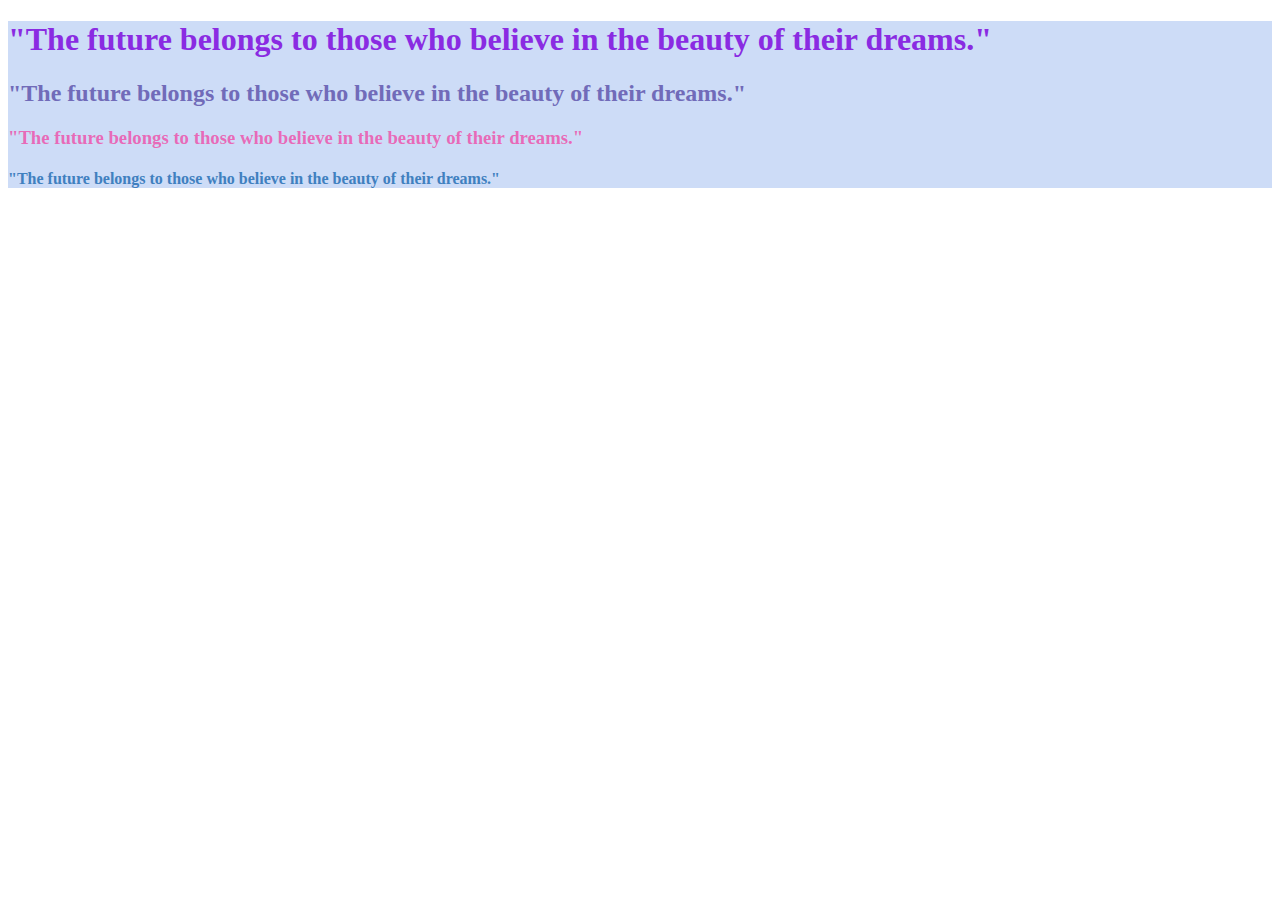
<file: colors/index.html>
<!DOCTYPE html>
<html lang="en">

<head>
    <meta charset="UTF-8">
    <meta http-equiv="X-UA-Compatible" content="IE=edge">
    <meta name="viewport" content="width=device-width, initial-scale=1.0">
    <title>CSS Colors</title>
    <link rel="stylesheet" href="./style.css">
</head>

<body>
    <div>
        <h1>"The future belongs to those who believe in the beauty of their dreams."</h1>
        <h2>"The future belongs to those who believe in the beauty of their dreams."</h2>
        <h3>"The future belongs to those who believe in the beauty of their dreams."</h3>
        <h4>"The future belongs to those who believe in the beauty of their dreams."</h4>
    </div>
</body>

</html>
</file>
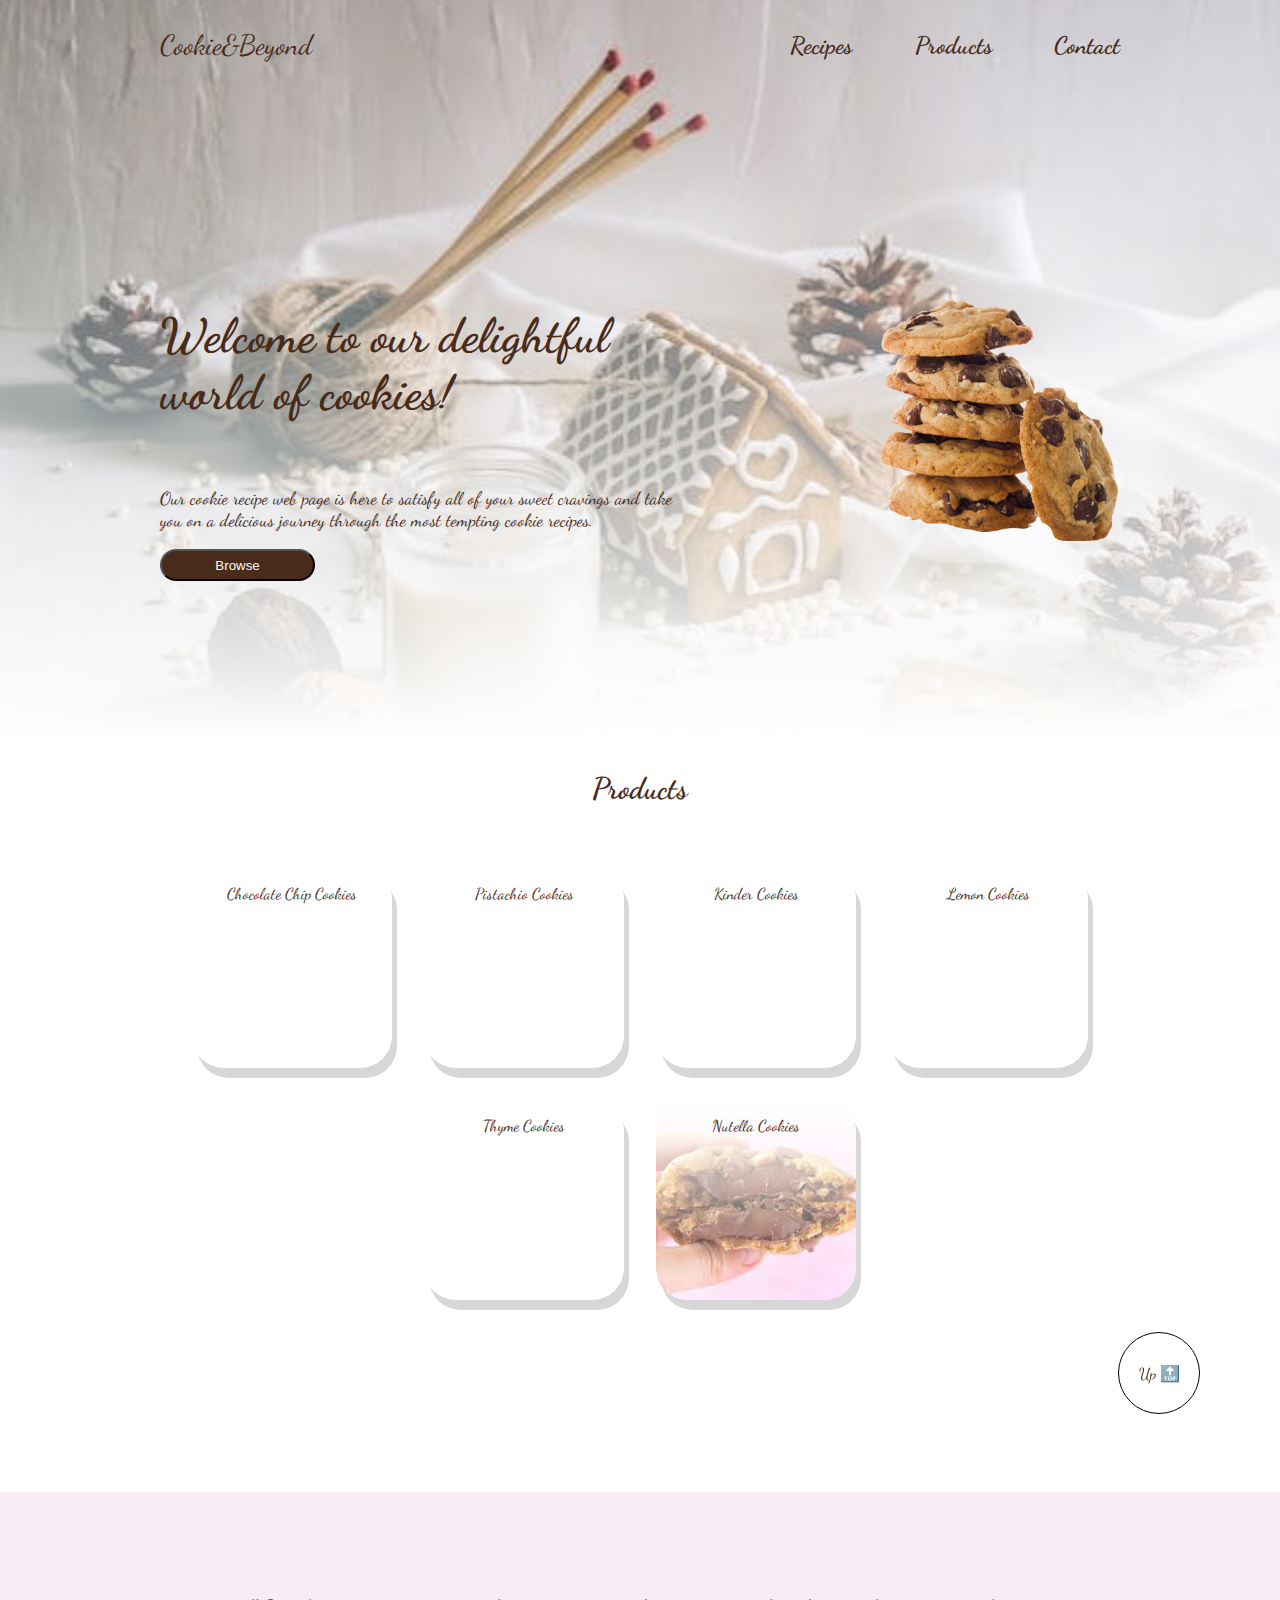
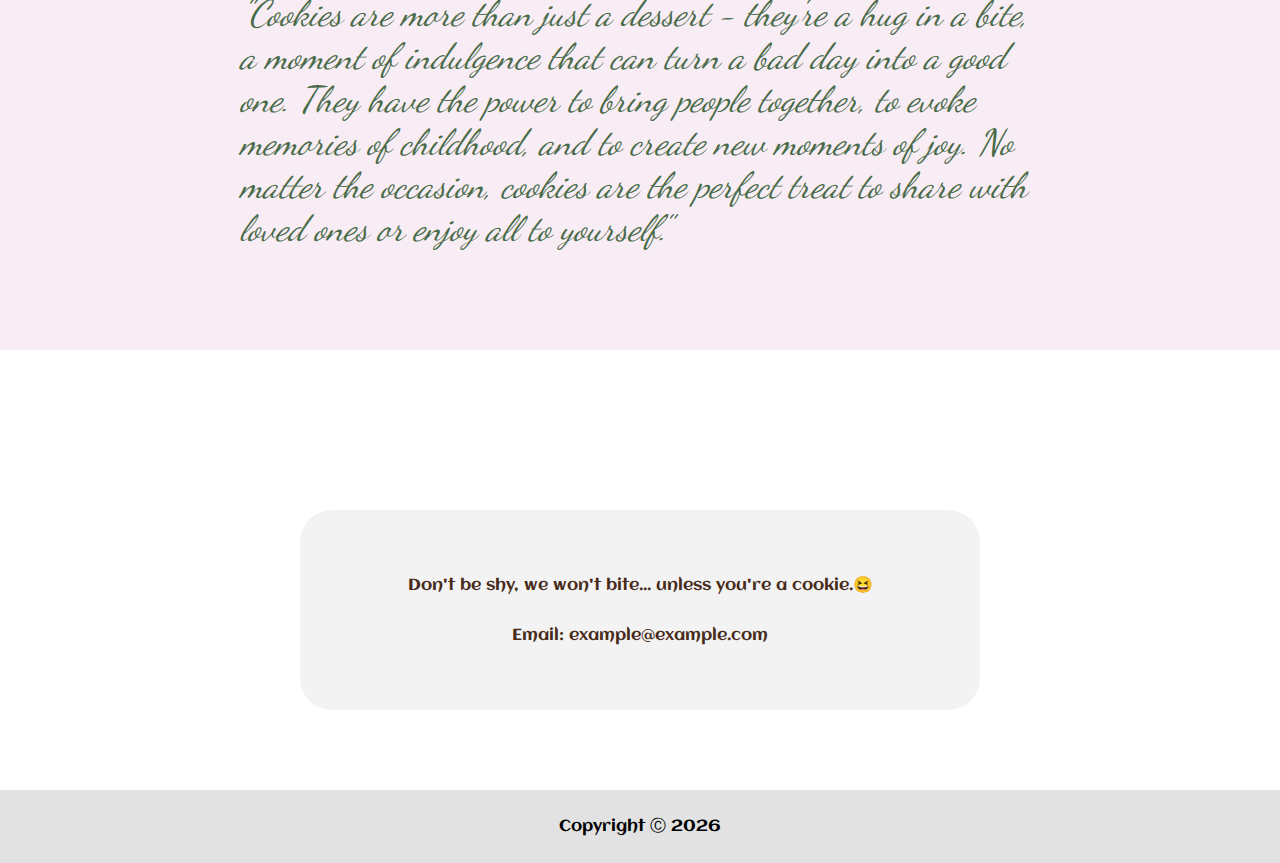
<file: CSS-Main/index.html>
<!DOCTYPE html>
<html lang="en">

<head>
    <meta charset="UTF-8">
    <meta http-equiv="X-UA-Compatible" content="IE=edge">
    <meta name="viewport" content="width=device-width, initial-scale=1.0">
    <title>Cookies 🍪</title>
    <link rel="preconnect" href="https://fonts.googleapis.com">
    <link rel="preconnect" href="https://fonts.gstatic.com" crossorigin>
    <link
        href="https://fonts.googleapis.com/css2?family=Aclonica&family=Dancing+Script:wght@700&family=Nerko+One&display=swap"
        rel="stylesheet">
    <link rel="stylesheet" href="./style.css">
</head>

<body>
    <header id="header-container">
        <nav id="header-navbar">
            <p id="header-logo">Cookie&Beyond</p>
            <ul>
                <li> Recipes</li>
                <li><a href="#products">Products</a></li>
                <li> <a href="#contact">Contact</a> </li>
            </ul>
        </nav>
        <div id="header-content">
            <div class="header-left-items">
                <h3 id="header-main-text">Welcome to our delightful world of cookies! </h3>
                <p id="header-secondary-text">Our cookie recipe web page is here to satisfy all of your sweet cravings
                    and take you on a delicious
                    journey through the most tempting cookie recipes.</p>
                <button>Browse</button>
            </div>
            <div id="header-right-items">
                <img id="header-right-img" src="./assets/images/cookie-right.png" alt="see-land-photo">
            </div>
        </div>
    </header>

    <main>
        <section--1 id="products">
            <h3 id="products-title">Products</h3>
            <div class="products-cards">
                <div class="card" id="card-1">
                    <p>Chocolate Chip Cookies</p>
                </div>
                <div class="card" id="card-2">
                    <p>Pistachio Cookies</p>
                </div>
                <div class="card" id="card-3">
                    <p>Kinder Cookies</p>
                </div>
                <div class="card" id="card-4">
                    <p>Lemon Cookies</p>
                </div>
                <div class="card" id="card-5">
                    <p>
                        Thyme Cookies
                    </p>
                </div>
                <div class="card" id="card-6">
                    <p>Nutella Cookies</p>
                </div>
            </div>

        </section--1>
        <div id="up-text-container">
            <p id="up-text"><a href="#header-container">Up 🔝</a> </p>
        </div>
        <section--2 id="quote">
            <p id="quote-text">
                "Cookies are more than just a dessert - they're a hug in a bite, a moment of indulgence that can turn a
                bad
                day into a good one. They have the power to bring people together, to evoke memories of childhood, and
                to
                create new moments of joy. No matter the occasion, cookies are the perfect treat to share with loved
                ones or
                enjoy all to yourself."
            </p>
        </section--2>

        <section--3 id="contact">
            <p>Don't be shy, we won't bite... unless you're a cookie.😆</p>
            <p> Email: example@example.com </p>
        </section--3>
    </main>

    <footer>
        <p>
            Copyright <span id="copyright-symbol"> &#9400; </span>
            <script>document.write(new Date().getFullYear())</script>
        </p>
    </footer>
</body>

</html>
</file>
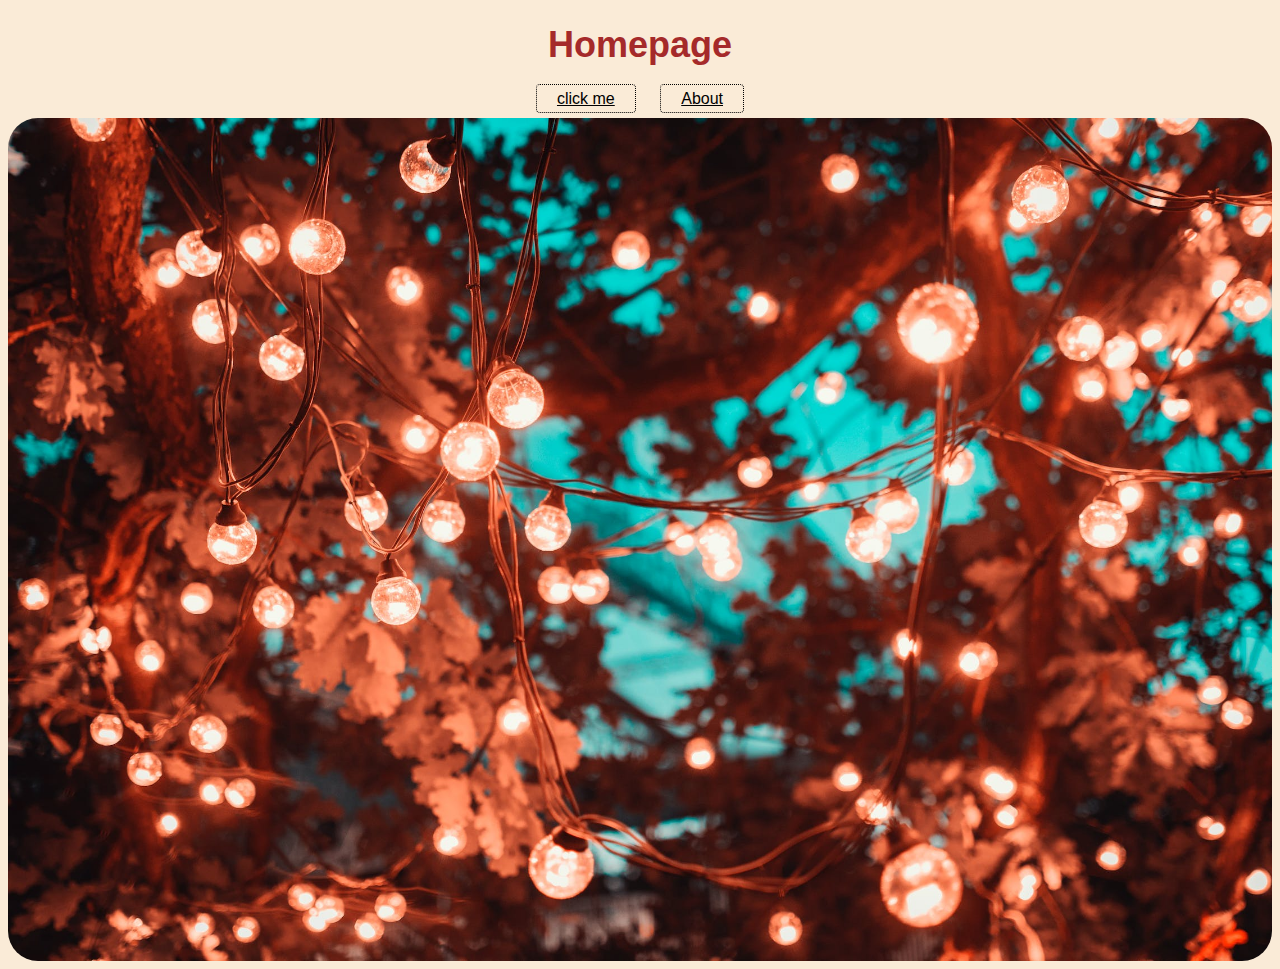
<file: Links-and-Images/index.html>
<!DOCTYPE html>
<html lang="en">

<head>
    <meta charset="UTF-8">
    <meta http-equiv="X-UA-Compatible" content="IE=edge">
    <meta name="viewport" content="width=device-width, initial-scale=1.0">
    <title>Links & Images</title>
    <link rel="stylesheet" href="./css/style.css">
</head>

<body>
    <h1 style=" font-size: 36px; color: brown;">Homepage</h1>
    <a href=”https://theuselessweb.com/”>click me</a>
    <a href="./Pages/about.html">About</a>
    <img src="./images/third-img.jpeg" alt="sparkle-photo" width="100%" style="display: block;">
</body>

</html>
</file>
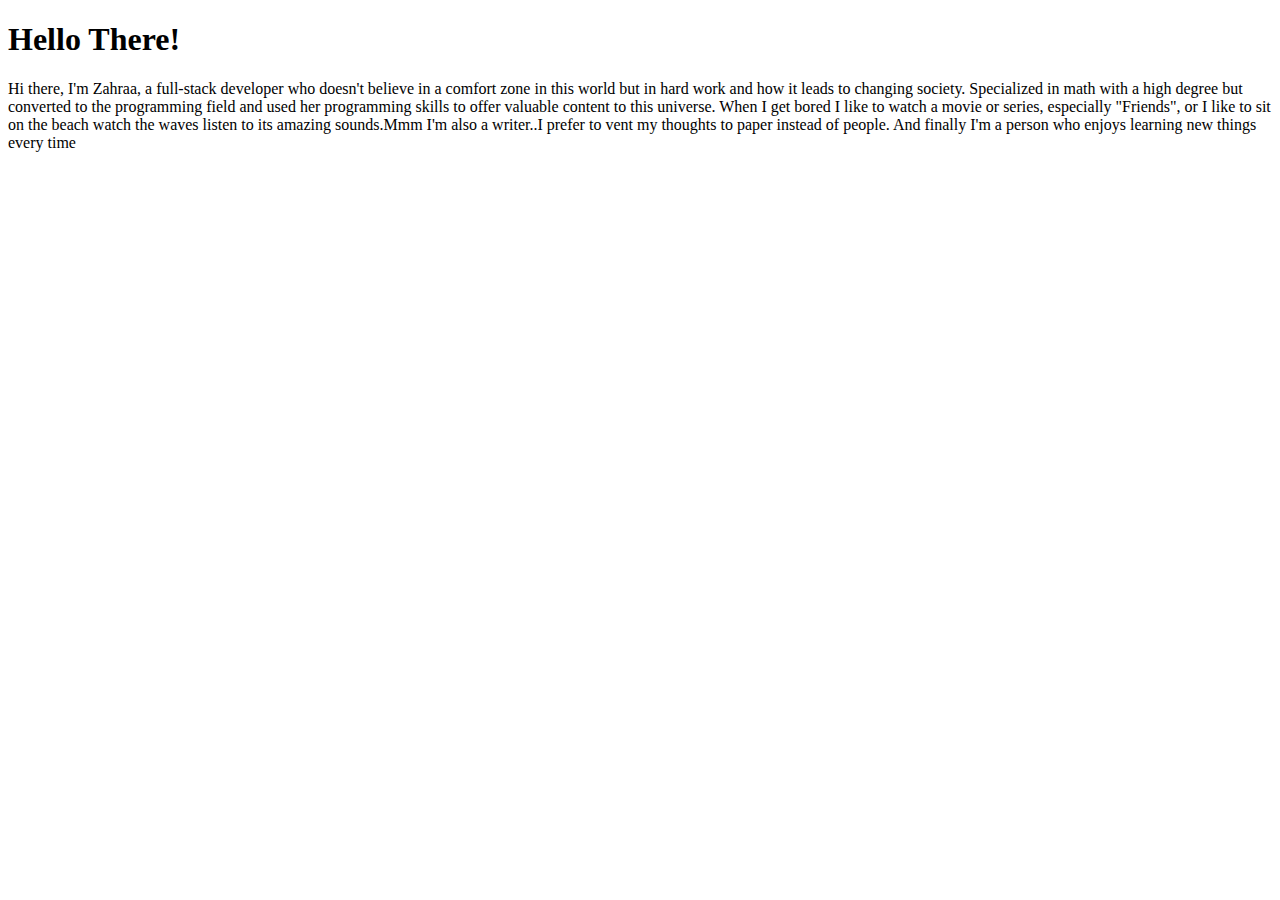
<file: Links-and-Images/Pages/about.html>
<!DOCTYPE html>
<html lang="en">

<head>
    <meta charset="UTF-8">
    <meta http-equiv="X-UA-Compatible" content="IE=edge">
    <meta name="viewport" content="width=device-width, initial-scale=1.0">
    <title>About</title>
</head>

<body>
    <h1>Hello There!</h1>
    <p>Hi there, I'm Zahraa, a full-stack developer who doesn't believe in a comfort zone in this world but in hard work
        and how it leads to changing society. Specialized in math with a high degree but converted to the programming
        field and used her programming skills to offer valuable content to this universe.
        When I get bored I like to watch a movie or series, especially "Friends", or I like to sit on the beach watch
        the waves listen to its amazing sounds.Mmm I'm also a writer..I prefer to vent my thoughts to paper instead of
        people. And finally I'm a person who enjoys learning new things every time</p>
</body>

</html>
</file>
<file: colors/style.css>
div {
  background-color: rgb(205, 220, 247);
}

h1 {
  color: blueviolet;
}

h2 {
  color: rgb(113, 107, 185);
}

h3 {
  color: #ff07838e;
}

h4 {
  color: hsl(210, 50%, 50%);
}
</file>
<file: CSS-Main/style.css>
:root {
  --lightpink: #deabca36;
  --secondary: #f9faf8;
  --main: #482b1a;
}

html {
  scroll-behavior: smooth;
}

body {
  margin: 0px;
  /* font-family: "Aclonica", sans-serif; */
  font-family: "Dancing Script", cursive;
  /* font-family: "Nerko One", cursive; */
  position: relative;
}

#header-container {
  background-image: linear-gradient(
      rgba(255, 255, 255, 0),
      rgba(255, 255, 255, 1)
    ),
    url(./assets/images/header-image.jpeg);
  background-position: center;
  background-size: cover;
  background-repeat: no-repeat;
  min-height: 40em;
  color: var(--main);
  padding: 0 10em;
}

#header-navbar {
  display: flex;
  align-items: center;
  flex-wrap: wrap;
}

#header-logo {
  font-size: 28px;
  flex: 3 1 200px;
}

ul {
  list-style: none;
  display: flex;
  flex: 1 1 200px;
  justify-content: space-between;
}

li {
  font-size: 24px;
  font-weight: bold;
  cursor: pointer;
}

a {
  text-decoration: none;
  color: var(--main);
}

#header-content {
  margin-top: 10px;
  display: flex;
  flex-wrap: wrap;
  align-items: center;
  min-height: 40em;
}

#header-right-img {
  width: 15em;
  height: auto;
  display: block;
}

.header-left-items {
  display: flex;
  flex-direction: column;
  justify-content: center;
  align-items: flex-start;
  flex: 2 1 20em;
}

#header-main-text {
  font-size: 48px;
  font-weight: bolder;
}

#header-secondary-text {
  font-size: 18px;
}

button {
  background-color: var(--main);
  padding: 0.5em 4em;
  border-radius: 2em;
  color: var(--secondary);
  cursor: pointer;
}

#header-right-items {
  display: flex;
  align-items: center;
  justify-content: end;
  flex: 1 1 20em;
}

/* Main Section */

#main {
  position: relative;
}

#up-text-container {
  border: 1px solid black;
  border-radius: 100%;
  height: 5em;
  width: 5em;
  display: flex;
  justify-content: center;
  align-items: center;
  cursor: pointer;
  position: sticky;
  float: right;
  top: 20em;
  right: 5em;
}

#products {
  display: flex;
  flex-direction: column;
  align-items: center;
}

#products-title {
  font-size: 30px;
  font-weight: bold;
  color: var(--main);
}

.products-cards {
  display: flex;
  flex-wrap: wrap;
  justify-content: center;
  align-items: center;
  gap: 2em;
  margin: 2em 5em;
  transition: transform 0.5s ease;
}

button:hover,
li:hover,
.card:hover {
  /* Grow in size and center the card */
  transform: scale(1.1) translate(-5%, -5%);
  transition: 1s;
}

.card {
  width: 200px;
  height: 200px;
  border-radius: 2em;
  box-shadow: 5px 10px #88888856;
}
#card-1 {
  background: linear-gradient(rgba(255, 255, 255, 1), rgba(255, 255, 255, 0)),
    url("https://images.pexels.com/photos/14000525/pexels-photo-14000525.jpeg?auto=compress&cs=tinysrgb&w=1260&h=750&dpr=2");
  background-position: center;
  background-size: cover;
}
#card-2 {
  background: linear-gradient(rgba(255, 255, 255, 1), rgba(255, 255, 255, 0)),
    url("https://mamaneedscake.com/wp-content/uploads/2021/03/Pistachios-Cookies-3.jpg");
  background-position: center;
  background-size: cover;
}
#card-3 {
  background: linear-gradient(rgba(255, 255, 255, 1), rgba(255, 255, 255, 0)),
    url("https://glutenfreecuppatea.co.uk/wp-content/uploads/2020/05/gluten-free-kinder-cookie-bars-recipe-featured-a.jpg");
  background-position: center;
  background-size: cover;
}
#card-4 {
  background: linear-gradient(rgba(255, 255, 255, 1), rgba(255, 255, 255, 0)),
    url("https://wearenotmartha.com/wp-content/uploads/soft-lemon-cookies-featured.jpg");
  background-position: center;
  background-size: cover;
}
#card-5 {
  background: linear-gradient(rgba(255, 255, 255, 1), rgba(255, 255, 255, 0)),
    url("https://www.theflavorbender.com/wp-content/uploads/2018/12/Cheddar-Cheese-Cookies-Featured.jpg");
  background-position: center;
  background-size: cover;
}
#card-6 {
  background: linear-gradient(rgba(255, 255, 255, 1), rgba(255, 255, 255, 0)),
    url("[data-uri]");
  background-position: center;
  background-size: cover;
}

.card p {
  text-align: center;
  color: var(--main);
}

/* quote  Section*/
#quote {
  background-color: var(--lightpink);
  display: block;
  padding: 4em 15em;
  margin: 10em 0;
}
#quote-text {
  font-size: 36px;
  font-weight: lighter;
  font-style: italic;
  color: rgba(57, 94, 57, 0.915);
}

/* Contact  Section*/
#contact {
  min-height: 200px;
  max-width: 40em;
  margin: 1em auto 5em;
  background-color: rgba(211, 211, 211, 0.276);
  color: var(--main);
  display: flex;
  align-items: center;
  justify-content: center;
  flex-direction: column;
  padding: 0px 20px;
  border-radius: 2em;
}

/* Footer */
footer {
  padding: 10px;
  display: flex;
  justify-content: center;
  align-items: center;
  color: var(--purple);
  background-color: rgba(128, 128, 128, 0.227);
}

#copyright-symbol {
  width: 5em;
  height: 1em;
}

#contact,
footer {
  font-family: "Aclonica", sans-serif;
}

/* Media Query */
@media screen and (max-width: 600px) {
  #header-content {
    min-height: 60em;
  }

  #header-container {
    padding: 0 2em;
  }

  #quote {
    padding: 2em;
  }
}
</file>
<file: Links-and-Images/css/style.css>
body {
  background-color: antiquewhite;
  font-family: Arial, Helvetica, sans-serif;
  text-align: center;
}

a {
  color: black;
  margin: 10px;
  border: 1px dotted black;
  border-radius: 4px;
  padding: 5px 20px;
}

img {
  border-radius: 30px;
  margin-top: 10px;
}
</file>
